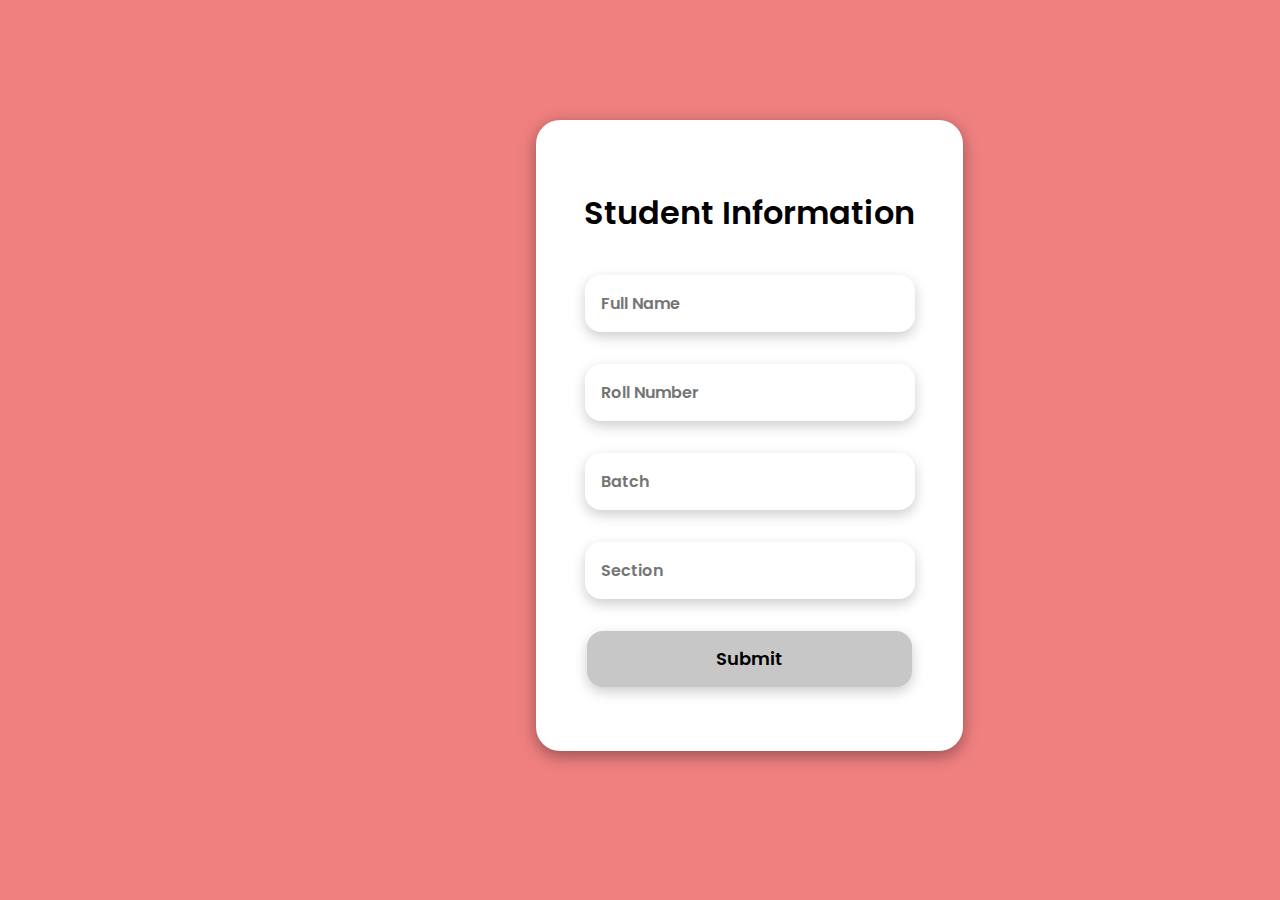
<file: index.html>
<!DOCTYPE html>
<html lang="en">
<head>
    <meta charset="UTF-8">
    <meta name="viewport" content="width=device-width, initial-scale=1.0">
    <title>Quiz App</title>
    <link rel="preconnect" href="https://fonts.googleapis.com">
<link rel="preconnect" href="https://fonts.gstatic.com" crossorigin>
<link href="https://fonts.googleapis.com/css2?family=Poppins:ital,wght@0,100;0,200;0,300;0,400;0,500;0,600;0,700;0,800;0,900;1,100;1,200;1,300;1,400;1,500;1,600;1,700;1,800;1,900&display=swap" rel="stylesheet">
<link rel="stylesheet" href="styles.css">
</head>
<body>
    <div class="container">
        <div class="userIntro">
            <h1>Student Information</h1>
            <input type="text" class="info" placeholder="Full Name" id="name"><br>
            <input type="text" class="info" placeholder="Roll Number"><br>
            <input type="text" class="info" placeholder="Batch"><br>
            <input type="text" class="info" placeholder="Section"><br>
            <a href="./page2.html"><button type="submit" class="btn">Submit</button>  </a>
        </div>
      </div>
      <script src="./app.js"></script>
</body>
</html>
</file>
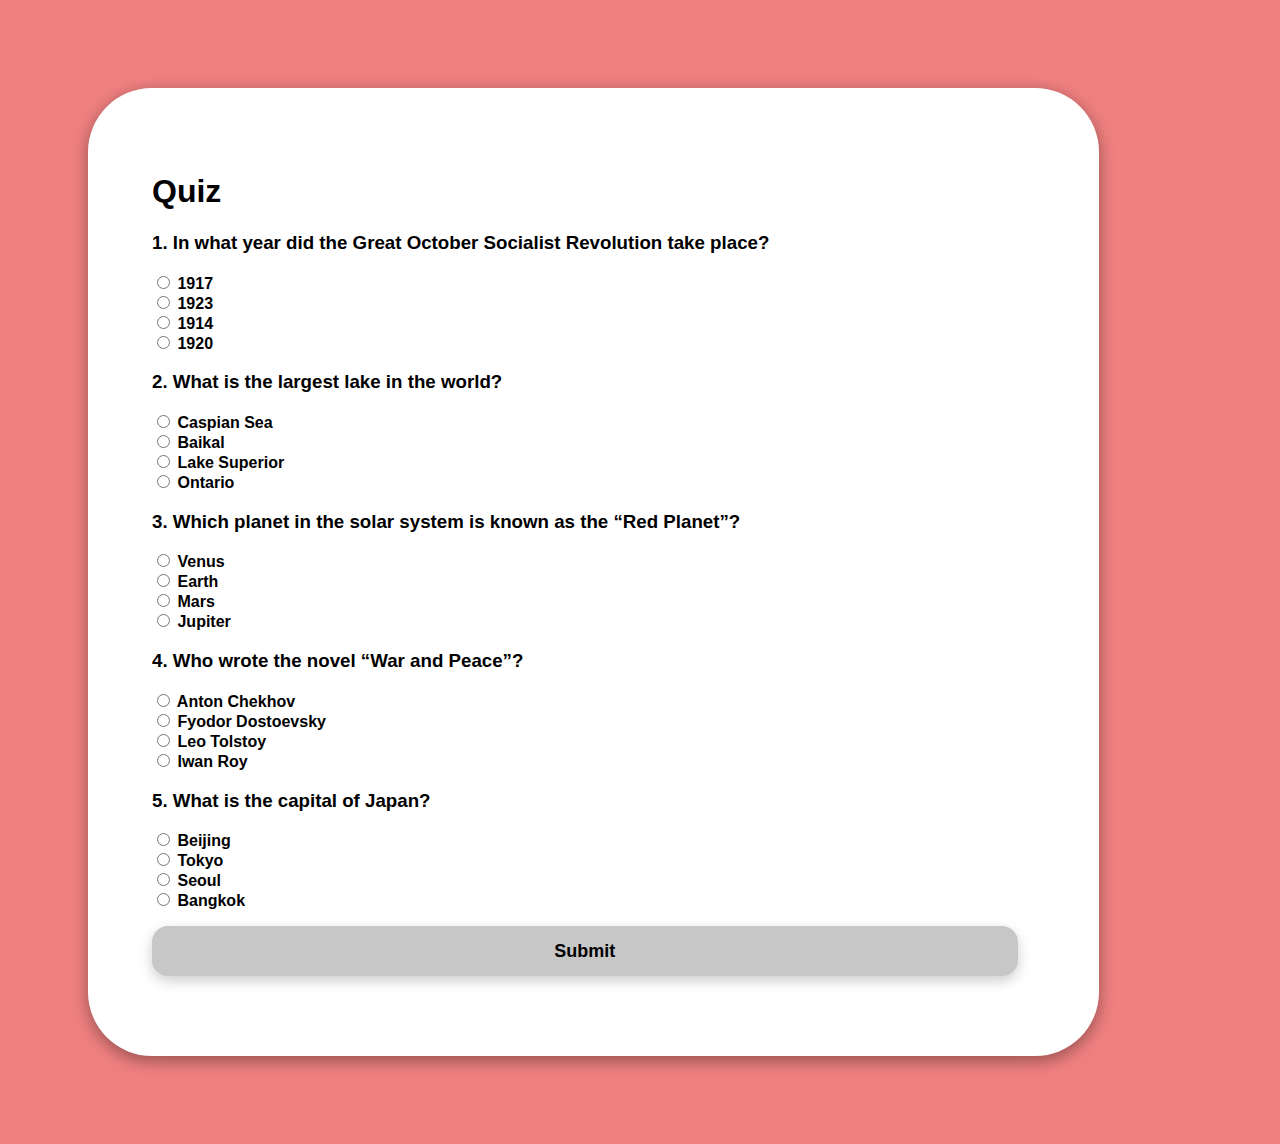
<file: page2.html>
<!DOCTYPE html>
<html lang="en">
<head>
    <meta charset="UTF-8">
    <meta name="viewport" content="width=device-width, initial-scale=1.0">
    <title>Quiz</title>
    <link rel="stylesheet" href="styles.css">
</head>
<body>
    <div class="quiz">
    <h1>Quiz</h1>
<div class="q 1">
    <h3>1. In what year did the Great October Socialist Revolution take place?</h3>
    <input type="radio" name="q1" value="1917">
    <label for="1917">1917</label><br>

    <input type="radio" name="q1" value="1923">
    <label for="1923">1923</label><br>

    <input type="radio" name="q1" value="1914"> 
    <label for="1914">1914</label><br>

    <input type="radio" name="q1" value="1920">
    <label for="1920">1920</label><br>
</div>

<div class="q 2">    <h3>2. What is the largest lake in the world?</h3>
    <input type="radio" name="q2" value="Caspian">
    <label for="Caspian">Caspian Sea</label><br>

    <input type="radio" name="q2" value="Baikal">
    <label for="Baikal">Baikal</label><br>

    <input type="radio" name="q2" value="Superior">
    <label for="Superior">Lake Superior</label><br>

    <input type="radio" name="q2" value="Ontario">
    <label for="Ontario">Ontario</label><br>
</div>

<div class="q 3">    <h3>3. Which planet in the solar system is known as the “Red Planet”?</h3>
    <input type="radio" name="q3" value="Venus" >
    <label for="Venus">Venus</label><br>

    <input type="radio" name="q3" value="Earth">
    <label for="earth">Earth</label><br>

    <input type="radio" name="q3" value="Mars">
    <label for="Mars">Mars</label><br>

    <input type="radio" name="q3" value="Jupiter">
    <label for="Jupiter">Jupiter</label><br>
</div>

<div class="q 4">   <h3>4. Who wrote the novel “War and Peace”?</h3>
    <input type="radio" name="q4" value="Anton Chekhov">
    <label for="1917">Anton Chekhov</label><br>

    <input type="radio" name="q4" value="Fyodor Dostoevsky">
    <label for="1917">Fyodor Dostoevsky</label><br>

    <input type="radio" name="q4" value="Leo Tolstoy">
    <label for="1917">Leo Tolstoy</label><br>

    <input type="radio" name="q4" value="Iwan Roy">
    <label for="1917">Iwan Roy</label><br>
</div>

<div class="q 5">    <h3>5. What is the capital of Japan?</h3>
    <input type="radio" name="q5" value="Beijing">
    <label for="1917">Beijing</label><br>

    <input type="radio" name="q5" value="Tokyo">
    <label for="1917">Tokyo</label><br>

    <input type="radio" name="q5" value="Seoul">
    <label for="1917">Seoul</label><br>

    <input type="radio" name="q5" value="Bangkok">
    <label for="1917">Bangkok</label><br>
</div>
<div id="result-container"></div>

    <button class="btn" id="submit">Submit</button>
</div>
<a href="./page3.html"></a>
<script src="./app.js"></script>
</body>
</html>
</file>
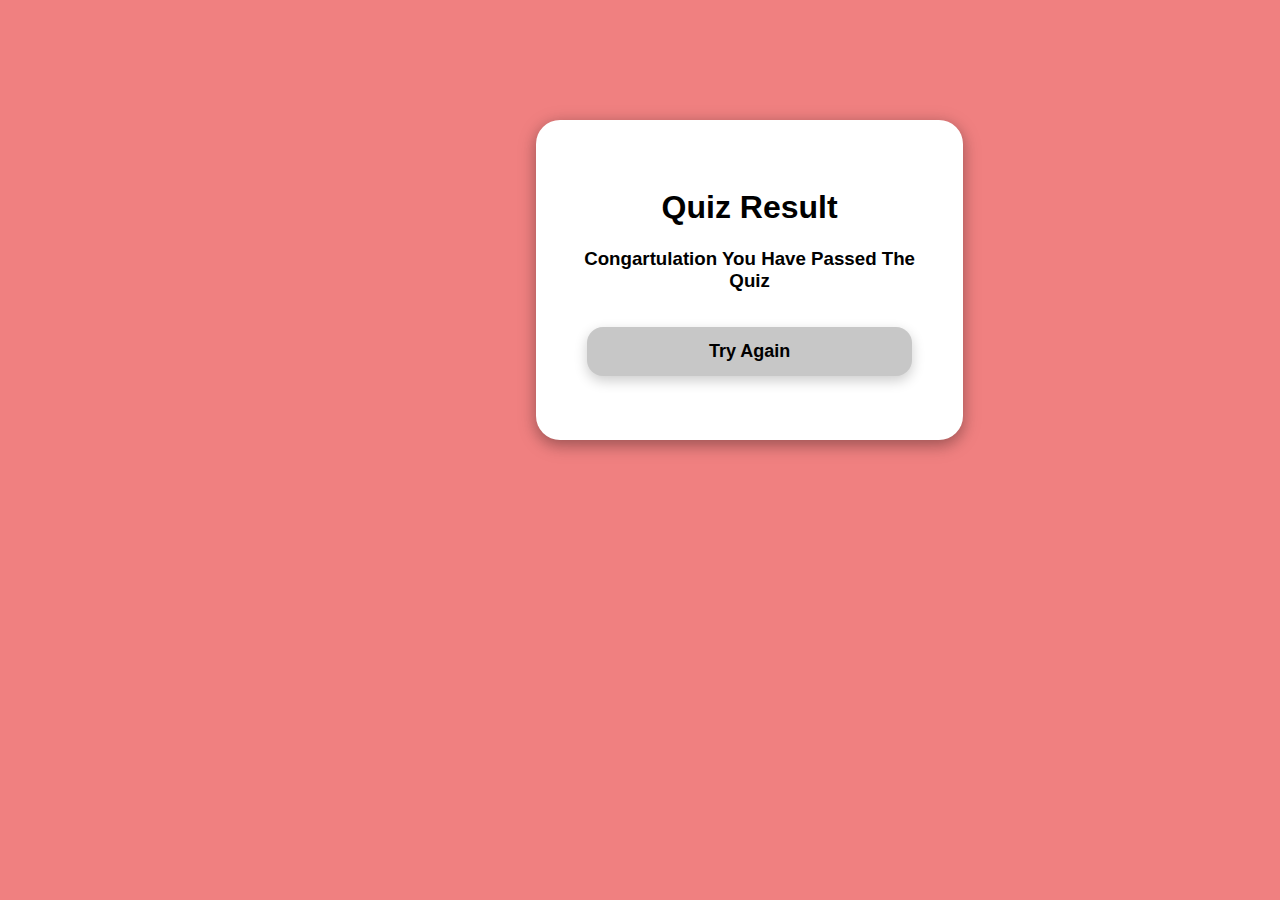
<file: page3.html>
<!DOCTYPE html>
<html lang="en">
<head>
    <meta charset="UTF-8">
    <meta name="viewport" content="width=device-width, initial-scale=1.0">
    <title>Quiz</title>
    <link rel="stylesheet" href="styles.css">
</head>
<body>
    <div class="container" >
        <h1>Quiz Result</h1> 
        <h3 id="marks"></h3>
       <h3  id="remarks">Congartulation You Have Passed The Quiz</h3>
      <a href="./page2.html"> <button class="btn">Try Again</button></a>
    </div>


    <script src="./app.js"></script>
</body>
</html>
</file>
<file: styles.css>
*{

    font-family: "Poppins", sans-serif;
    font-weight: 600;
    font-style: normal;
}

body{
     background: lightcoral;
     padding: 5rem;
      
     
}


input.info{
    position: relative;
    border-radius: 1rem;
    padding: 1rem;
    margin: 1rem 0;
    width: 90%;
    box-shadow: 0 .3rem .8rem 0 rgba(0, 0, 0, 0.2);
    border: none;
    font-size: 1rem;
    
}
a{
    color: black;
    text-decoration: none;
}

.container{
    border-radius: 1.5rem;
    text-align: center;
    padding: 3rem;
    width: 30%;
    position: relative;
    background-color: #fff;
    box-shadow: 0 .3rem .8rem 0 rgba(0, 0, 0, 0.2), 0 .3rem 20px 0 rgba(0, 0, 0, 0.19);
    left: 28rem;
    top:2rem;
}
.btn{
    width: 98%;
    border-radius: 1rem;
    padding: .9rem;
    box-shadow: 0 .3rem .8rem 0 rgba(0, 0, 0, 0.2);
    border: none;
    background-color: rgb(199, 199, 199);
    margin: 1rem 0;
    font-size: large;
}
.quiz{
    border-radius: 4rem;
    padding: 4rem;
    width: 80%;
    position: relative;
    background-color: #fff;
    box-shadow: 0 .3rem .8rem 0 rgba(0, 0, 0, 0.2), 0 .3rem 20px 0 rgba(0, 0, 0, 0.19);

}
</file>
